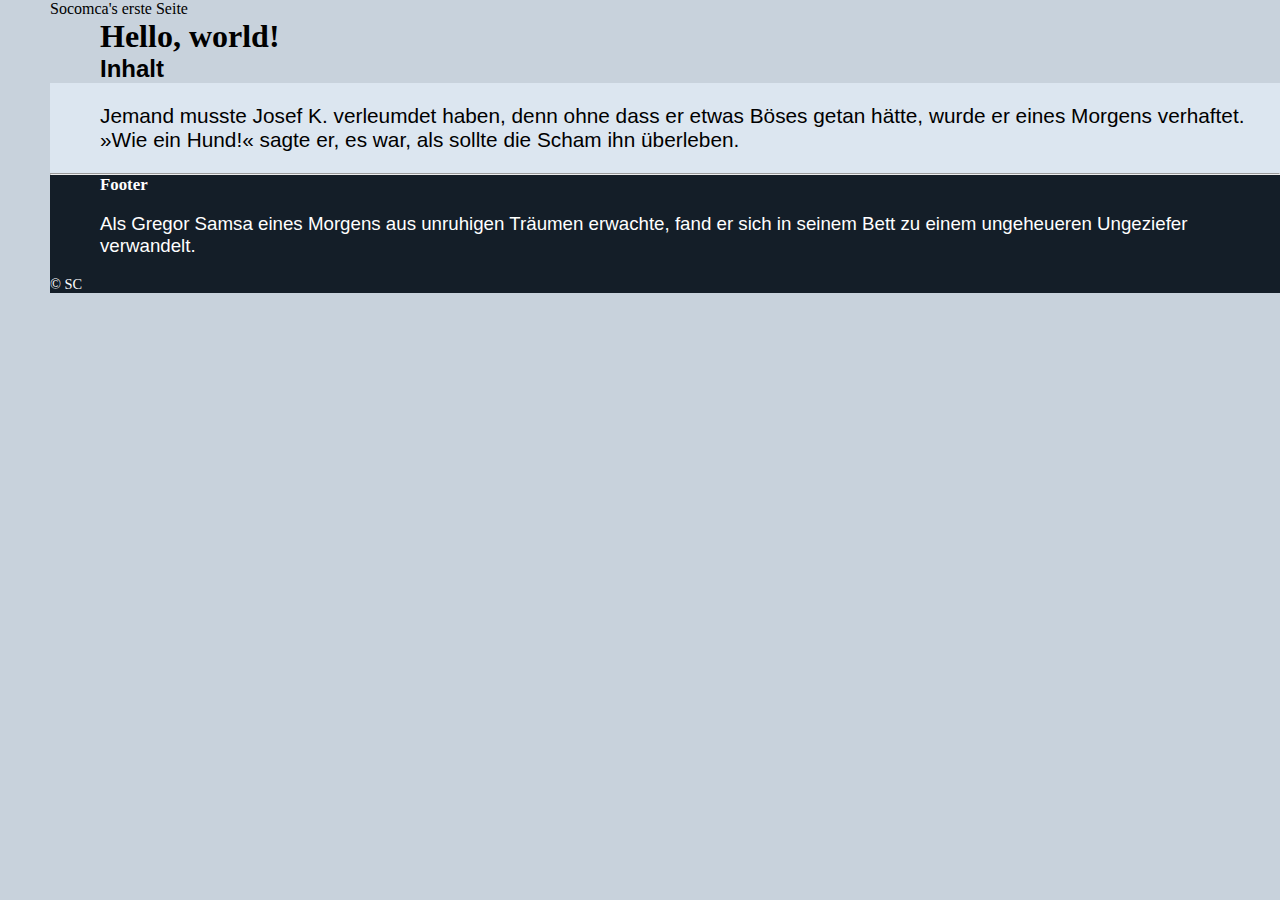
<file: index.html>
<!DOCTYPE html>
<html lang="de">
<head>
        <titel>Socomca's erste Seite</titel>
    
    <style>
        
        *{
            margin: 0;
            padding: 0;
            box-sizing:border-box;
        }
        
        body{
            background-color:rgb(200,210,220);
            padding-left: 50px;
        }  
        p{
            font-size:1.3em;
            padding: 1em;
            
            
        }
        
        
        h1,h2,h3,h4,h5,h6,
        p {
            padding-left: 50px;            
        }
        
        main p {
            background-color:rgb(220,230,240);
                
        }
        
        h2,p {
           font-family: Arial; 
        }
        
        footer {
            color:#fff;
            background-color:rgb(20,30,40);
            font-size:0.9em;
        }
           
                
    </style>
    
</head>
 
<body>
    
    <header>
            <h1>Hello, world!</h1>
    </header>
        <main>
        <h2>Inhalt</h2>
    <p>
        Jemand musste Josef K. verleumdet haben, denn ohne dass er etwas Böses getan hätte, wurde er eines Morgens verhaftet. »Wie ein Hund!« sagte er, es war, als sollte die Scham ihn überleben.
        </p> 
        
       
        </main>
    
    <hr>
    
    <footer> 
        <h3>Footer</h3>
        
        <p>
        Als Gregor Samsa eines Morgens aus unruhigen Träumen erwachte, fand er sich in seinem Bett zu einem ungeheueren Ungeziefer verwandelt.
        </p>
        
        &copy; SC
    </footer>
    
</body>
</html>
</file>
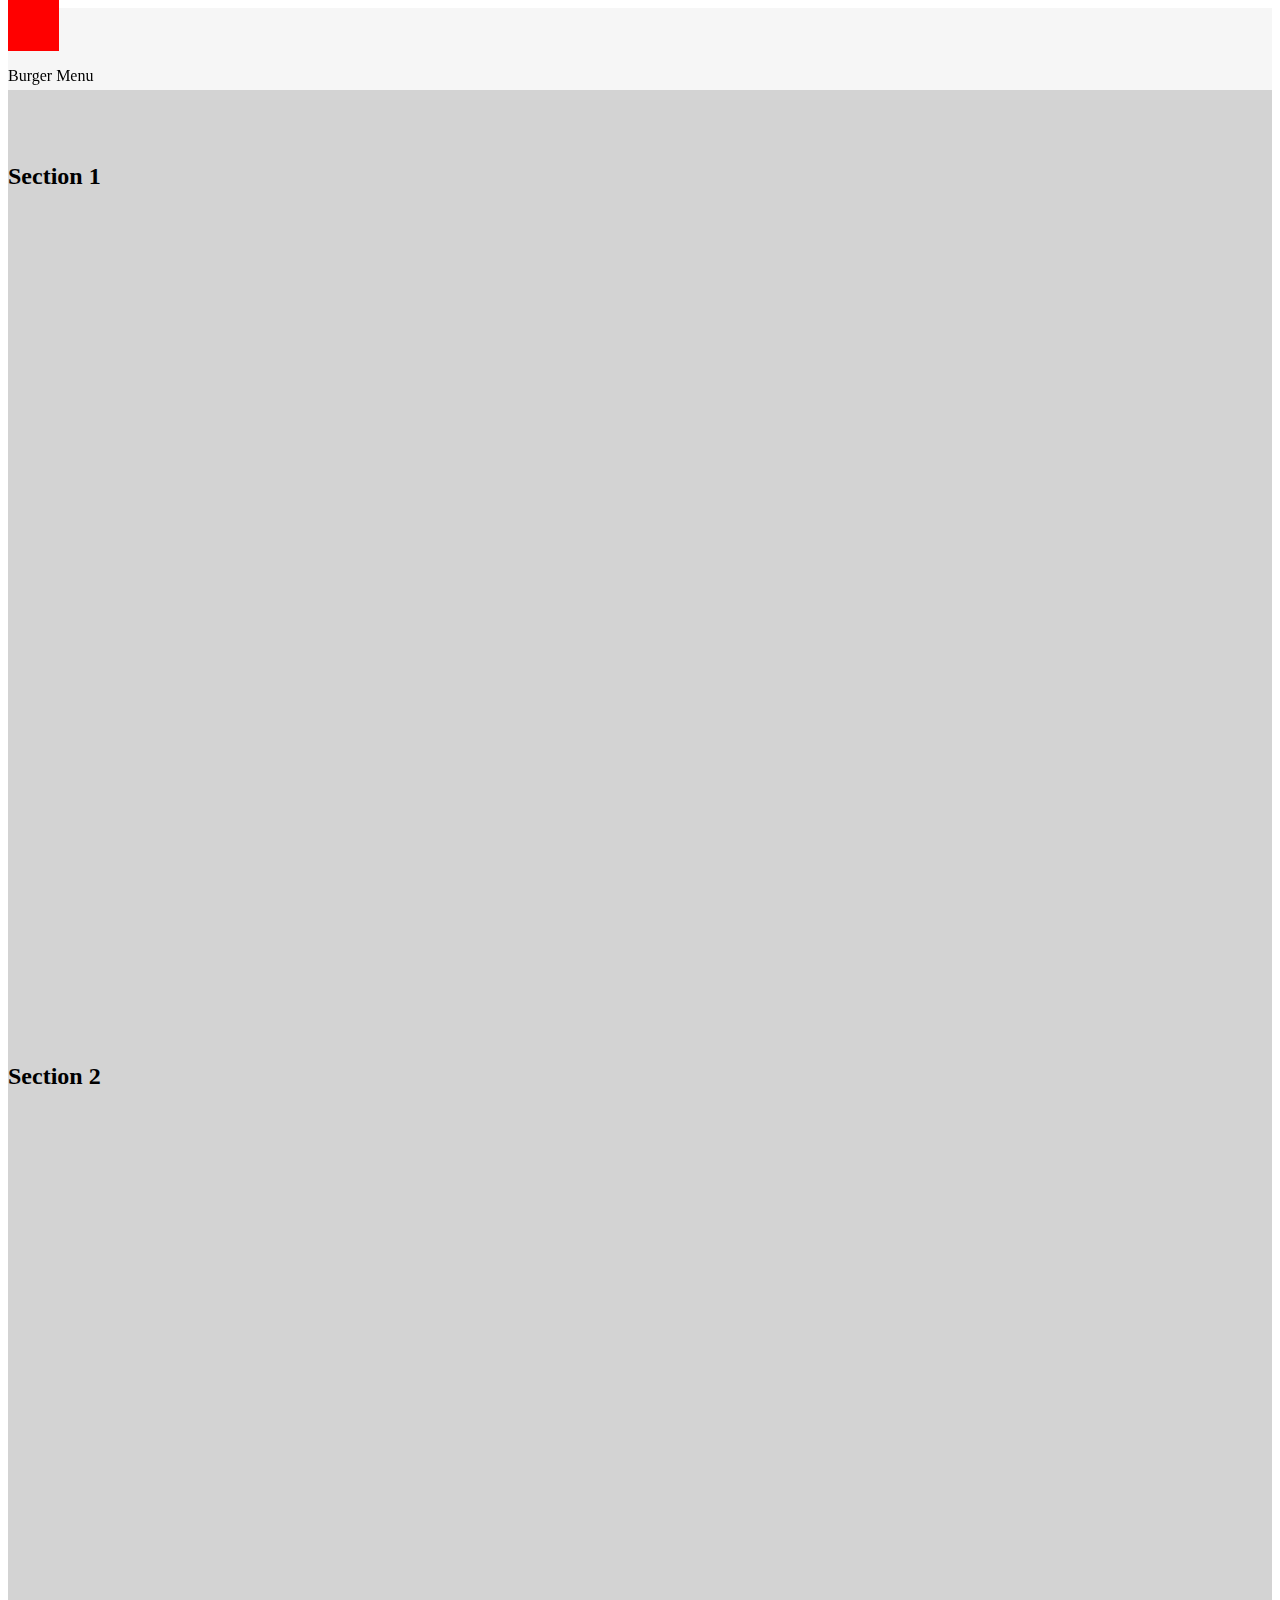
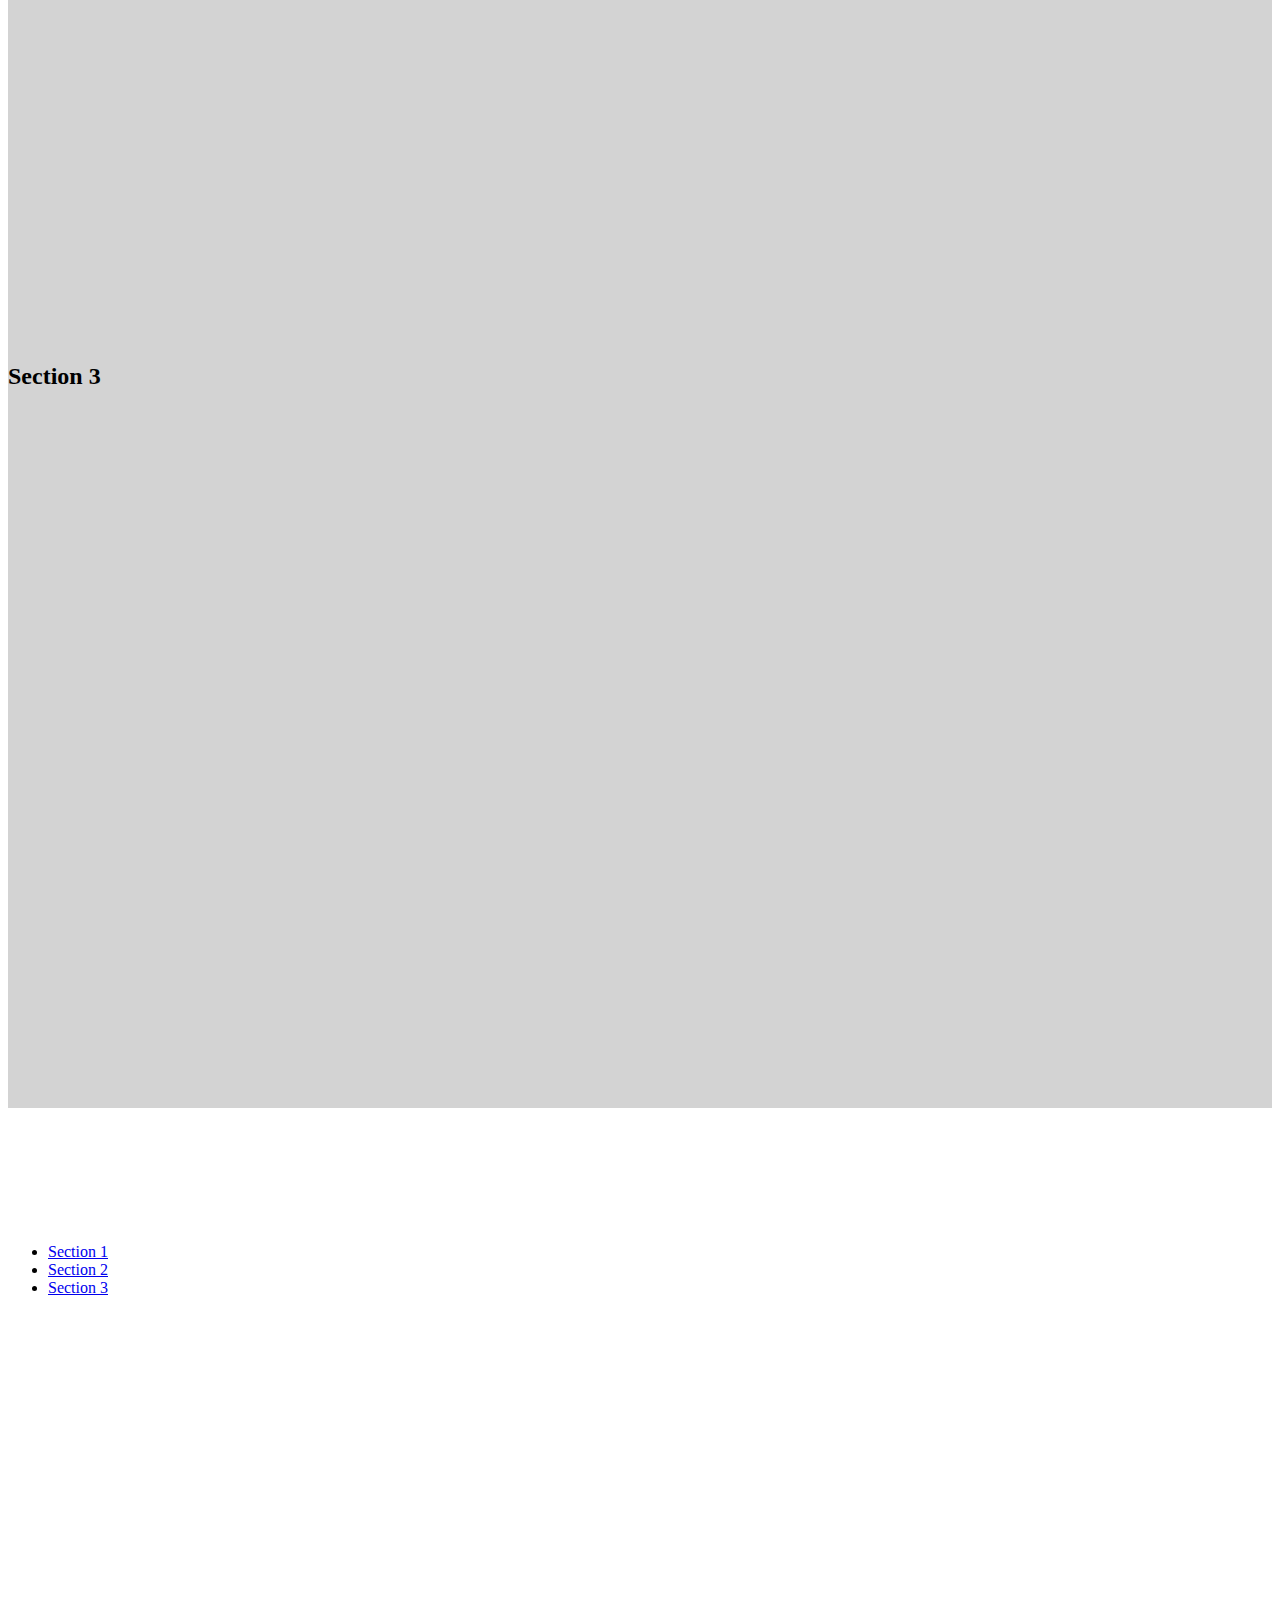
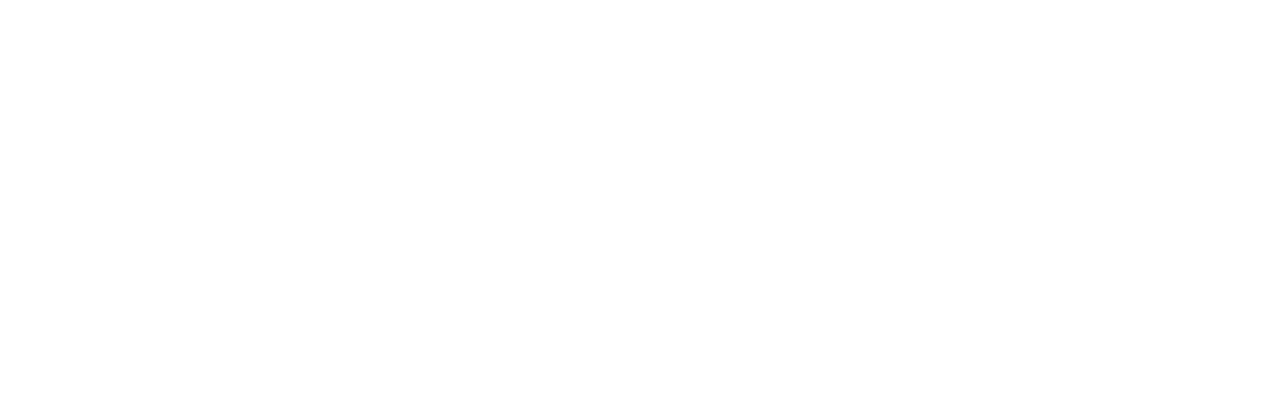
<file: mobile menu ohne java/index.html>
<!DOCTYPE html>
	<html>
	<head>
	<title>Mobile menu without JavaScript (experimental)</title>
	
	<style>
	
	#top-nav {
	height: 10vh;
	position: fixed;
	top: 0;
	background-color: rgba(255,255,255,0.8);
	width: 100%;
	}
	
	section {
	padding-top: 15vh;
	height: 85vh;
	background-color: lightgrey; 
	}
	
	#bottom-nav {
	margin-top: 15vh;
	height: 85vh;
	}
	
	#top-nav div {
	background-color: red;
	width: 4vw;
	height: 4vw;
	}
	
	
	</style>
	</head>
	<body>
	
	<nav id="top-nav"><a href="#bottom-nav"><div></div></a><p>Burger Menu</p></nav>
	
	<main>
	<section id="section1">
	<h2>Section 1</h2>
	</section>
	
	<section id="section2">
	<h2>Section 2</h2> 
	</section>
	
	<section id="section3">
	<h2>Section 3</h2> 
	</section>
	
	</main>
	
	<nav id="bottom-nav">
	<ul>
	<li><a href="#section1">Section 1</a></li>

	<li><a href="#section2">Section 2</a></li>

	<li><a href="#section3">Section 3</a></li> 

	</ul>
	
	</nav>
	
	</body>
	</html>
</file>
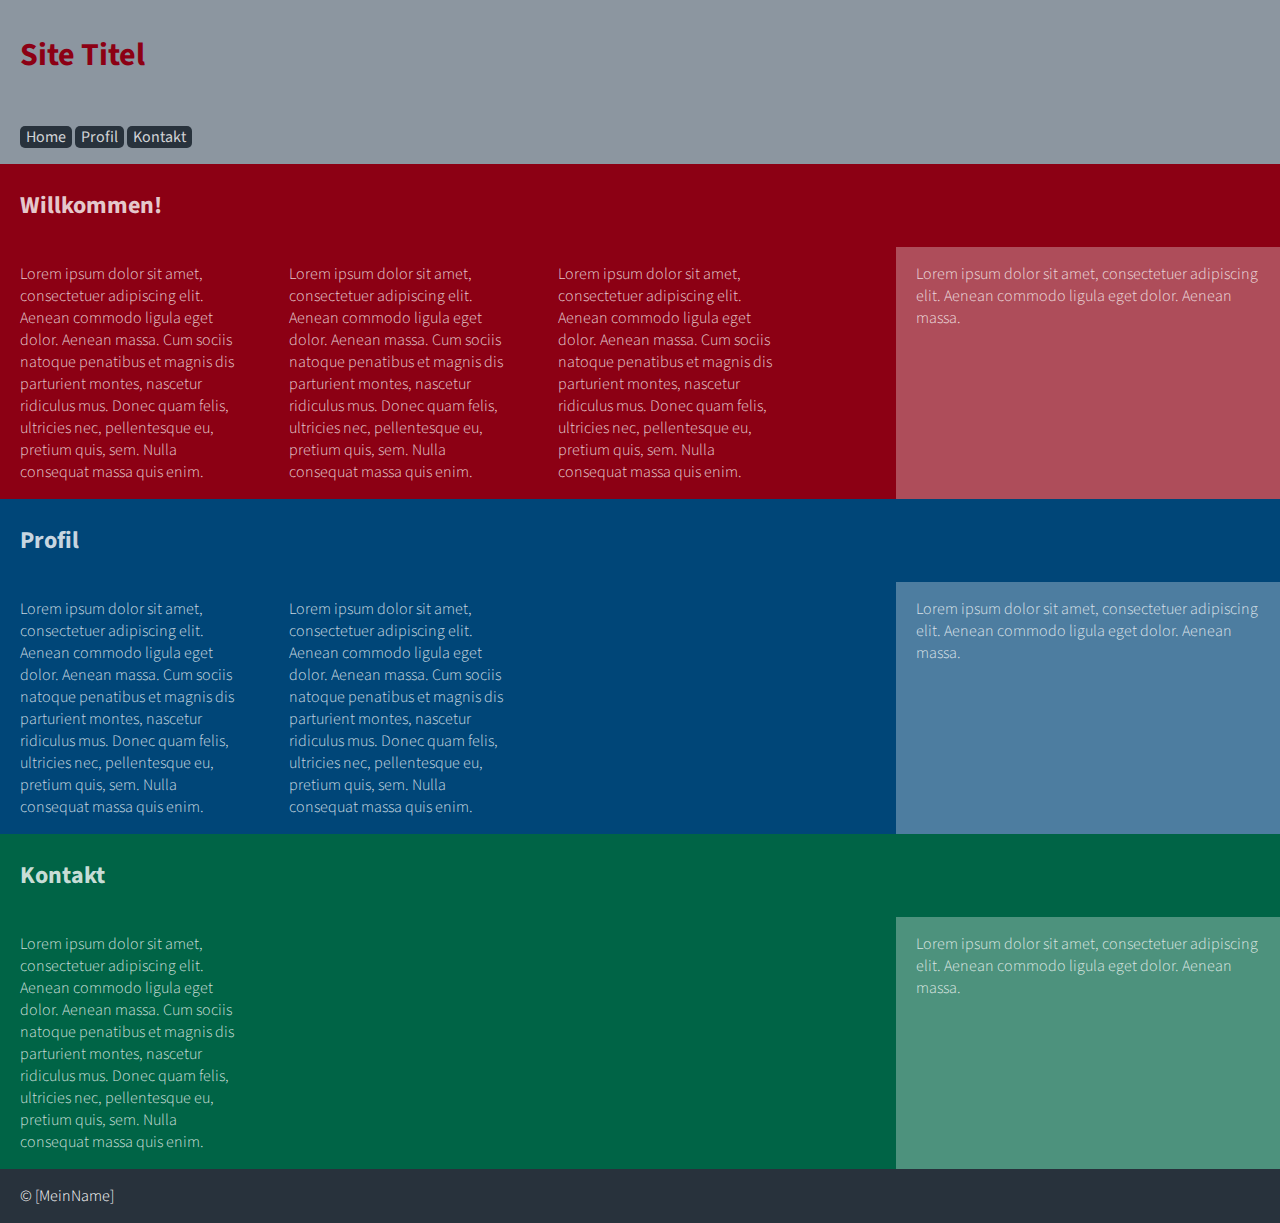
<file: my-wordpress-theme-enno/index.html>
<!--
Index File für Ennos 'My Wordpress Theme'.
Übung im Rahmen des Kurses Software Entwickler: WordPress
Autor: Enno Hyttrek
Version: i.1.0.1.1, 190829, 14:30
-->

<!DOCTYPE html>
<html lang="de">
    <head>
        <meta charset="utf-8">
        <meta name="viewport" content="width=device-width, initial-scale=1">
        
        <title>My WordPress Theme</title>
        <link rel="stylesheet" href="style.css">
    </head>

    <body>
        <header>
            <h1>Site Titel</h1>
            <div class="burger-wrapper"><i class="fas fa-bars"></i></div>
            <nav id="main-nav"> <!--(id added i.1.0.1.1 Ehy) -->
            <ul>
                <li><a href="#">Home</a></li>
                <li><a href="#">Profil</a></li>   
                <li><a href="#">Kontakt</a></li>                  
            </ul>
            </nav>
        </header>
        
        <main>
            <article class="home">
                <h2>Willkommen!</h2>
                <div class="section-aside-wrapper"> <!--(wrappers added i.1.0.1.1 Ehy) -->
                    <section class="flex-container article-content">
                        <p>
                        Lorem ipsum dolor sit amet, consectetuer adipiscing elit. Aenean commodo ligula eget dolor. Aenean massa. Cum sociis natoque penatibus et magnis dis parturient montes, nascetur ridiculus mus. Donec quam felis, ultricies nec, pellentesque eu, pretium quis, sem. Nulla consequat massa quis enim.    
                        </p>
                        <p>
                        Lorem ipsum dolor sit amet, consectetuer adipiscing elit. Aenean commodo ligula eget dolor. Aenean massa. Cum sociis natoque penatibus et magnis dis parturient montes, nascetur ridiculus mus. Donec quam felis, ultricies nec, pellentesque eu, pretium quis, sem. Nulla consequat massa quis enim.    
                        </p>
                        <p>
                        Lorem ipsum dolor sit amet, consectetuer adipiscing elit. Aenean commodo ligula eget dolor. Aenean massa. Cum sociis natoque penatibus et magnis dis parturient montes, nascetur ridiculus mus. Donec quam felis, ultricies nec, pellentesque eu, pretium quis, sem. Nulla consequat massa quis enim.    
                        </p>

                    </section>
                    <aside class="article-sidebar">
                        <p>
                        Lorem ipsum dolor sit amet, consectetuer adipiscing elit. Aenean commodo ligula eget dolor. Aenean massa.    
                        </p>
                    </aside>
                </div><!--.section-aside-wrapper -->
            </article>
            
            <article class="profil">
                <h2>Profil</h2>
               <div class="section-aside-wrapper">                
                <section class="flex-container article-content">
                    <p>
                    Lorem ipsum dolor sit amet, consectetuer adipiscing elit. Aenean commodo ligula eget dolor. Aenean massa. Cum sociis natoque penatibus et magnis dis parturient montes, nascetur ridiculus mus. Donec quam felis, ultricies nec, pellentesque eu, pretium quis, sem. Nulla consequat massa quis enim.    
                    </p>
                                        <p>
                    Lorem ipsum dolor sit amet, consectetuer adipiscing elit. Aenean commodo ligula eget dolor. Aenean massa. Cum sociis natoque penatibus et magnis dis parturient montes, nascetur ridiculus mus. Donec quam felis, ultricies nec, pellentesque eu, pretium quis, sem. Nulla consequat massa quis enim.    
                    </p>
                
                </section>
                <aside class="article-sidebar">
                    <p>
                    Lorem ipsum dolor sit amet, consectetuer adipiscing elit. Aenean commodo ligula eget dolor. Aenean massa.    
                    </p>
                </aside>
              </div><!--.section-aside-wrapper -->                  
            </article>   
            
            <article class="kontakt">
                <h2>Kontakt</h2>
               <div class="section-aside-wrapper">                
                <section class="flex-container article-content">
                    <p>
                    Lorem ipsum dolor sit amet, consectetuer adipiscing elit. Aenean commodo ligula eget dolor. Aenean massa. Cum sociis natoque penatibus et magnis dis parturient montes, nascetur ridiculus mus. Donec quam felis, ultricies nec, pellentesque eu, pretium quis, sem. Nulla consequat massa quis enim.    
                    </p>

                
                </section>
                <aside class="article-sidebar">
                    <p>
                    Lorem ipsum dolor sit amet, consectetuer adipiscing elit. Aenean commodo ligula eget dolor. Aenean massa.    
                    </p>
                </aside>
              </div><!--.section-aside-wrapper -->                    
            </article>            
        </main>
        
        <footer>
            <p>&copy; [MeinName]</p>
        </footer>
    </body>    
</html>
</file>
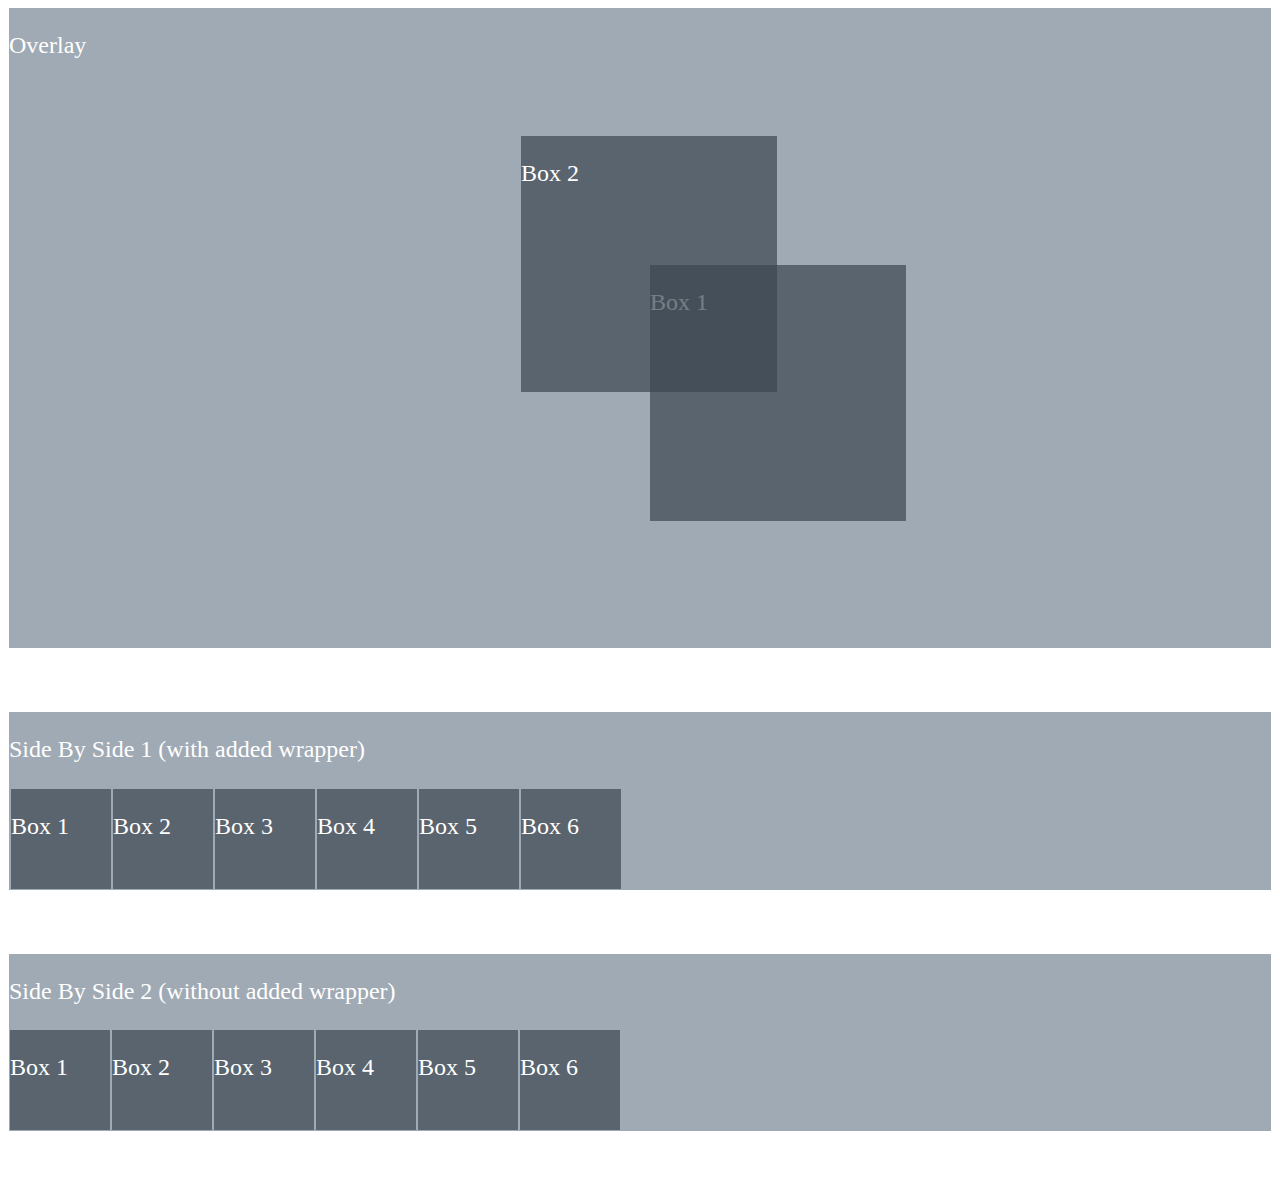
<file: boxen/box.html>
<!DOCTYPE html>
<html lang="de">
    <head>
    <title>Position Boxes</title>
        
    <style>
        
        body {
            font-size: 1.5em;
        }
        
        div {
            margin: 1px;
            color: #fff;
        }
        
        p {
            margin: 0;
            padding: 1em 0;
        }
        
        .box {
        background-color: rgba(60,70,80,0.7);
        width: 20vw;
        height: 20vw;
        }
        
        .container {
          background-color: rgb(160,170,180);  
        margin-bottom: 5vw;    
        }
        
        
/*
Overlay
*/      
        .overlay {
            position: relative;
            height: 50vw;
        }
        
        .overlay .box,
        .overlay p {
            position: absolute;
        }
        
        .overlay .box-1 {
            z-index: 10;
            left: 50vw;
            top: 20vw;            
        }        
        
        .overlay .box-2 {
            z-index: 11;
            margin: 10vw 0 0 40vw;
        }    
        
        
/*
Side By Side 1 (with added wrapper)
*/        
        
        .flex-wrapper {
            display: flex;
            flex-wrap: wrap;
        }
        
        .side-by-side .box {
            width: 100px;
            height: 100px;
        }
        
/*
Side By Side 2 (without added wrapper)
*/          
        
        .side-by-side-2 {
        display: flex;
        flex-wrap: wrap;
        }
        
        .side-by-side-2 p {
            width: 100%;
        }
        
    </style>    
        

        
    </head>
    
    <body>
        
        <div class="container overlay">
            <p>Overlay</p>
            
            <div class="box box-1">
                <p>Box 1</p>
            </div>
        
            <div class="box box-2">
                <p>Box 2</p>            
            </div>
        
        </div>
        
        
        <div class="container side-by-side side-by-side-1">
            <p>Side By Side 1 (with added wrapper)</p>
            
            <div class="flex-wrapper">
                <div class="box box-1">
                    <p>Box 1</p>                
                </div>

                <div class="box box-2">
                    <p>Box 2</p>            
                </div>
                <div class="box box-1">
                    <p>Box 3</p>                
                </div>

                <div class="box box-2">
                    <p>Box 4</p>            
                </div> 
                <div class="box box-1">
                    <p>Box 5</p>                
                </div>

                <div class="box box-2">
                    <p>Box 6</p>            
                </div>                
            </div><!--.flex-wrapper -->    
        
        </div>        
        
<div class="container side-by-side side-by-side-2">
            <p>Side By Side 2 (without added wrapper)</p>
            

                <div class="box box-1">
                    <p>Box 1</p>                
                </div>

                <div class="box box-2">
                    <p>Box 2</p>            
                </div>
                <div class="box box-1">
                    <p>Box 3</p>                
                </div>

                <div class="box box-2">
                    <p>Box 4</p>            
                </div> 
                <div class="box box-1">
                    <p>Box 5</p>                
                </div>

                <div class="box box-2">
                    <p>Box 6</p>            
                </div>                
   
        
        </div>                
    
    
    </body>
    
</html>
</file>
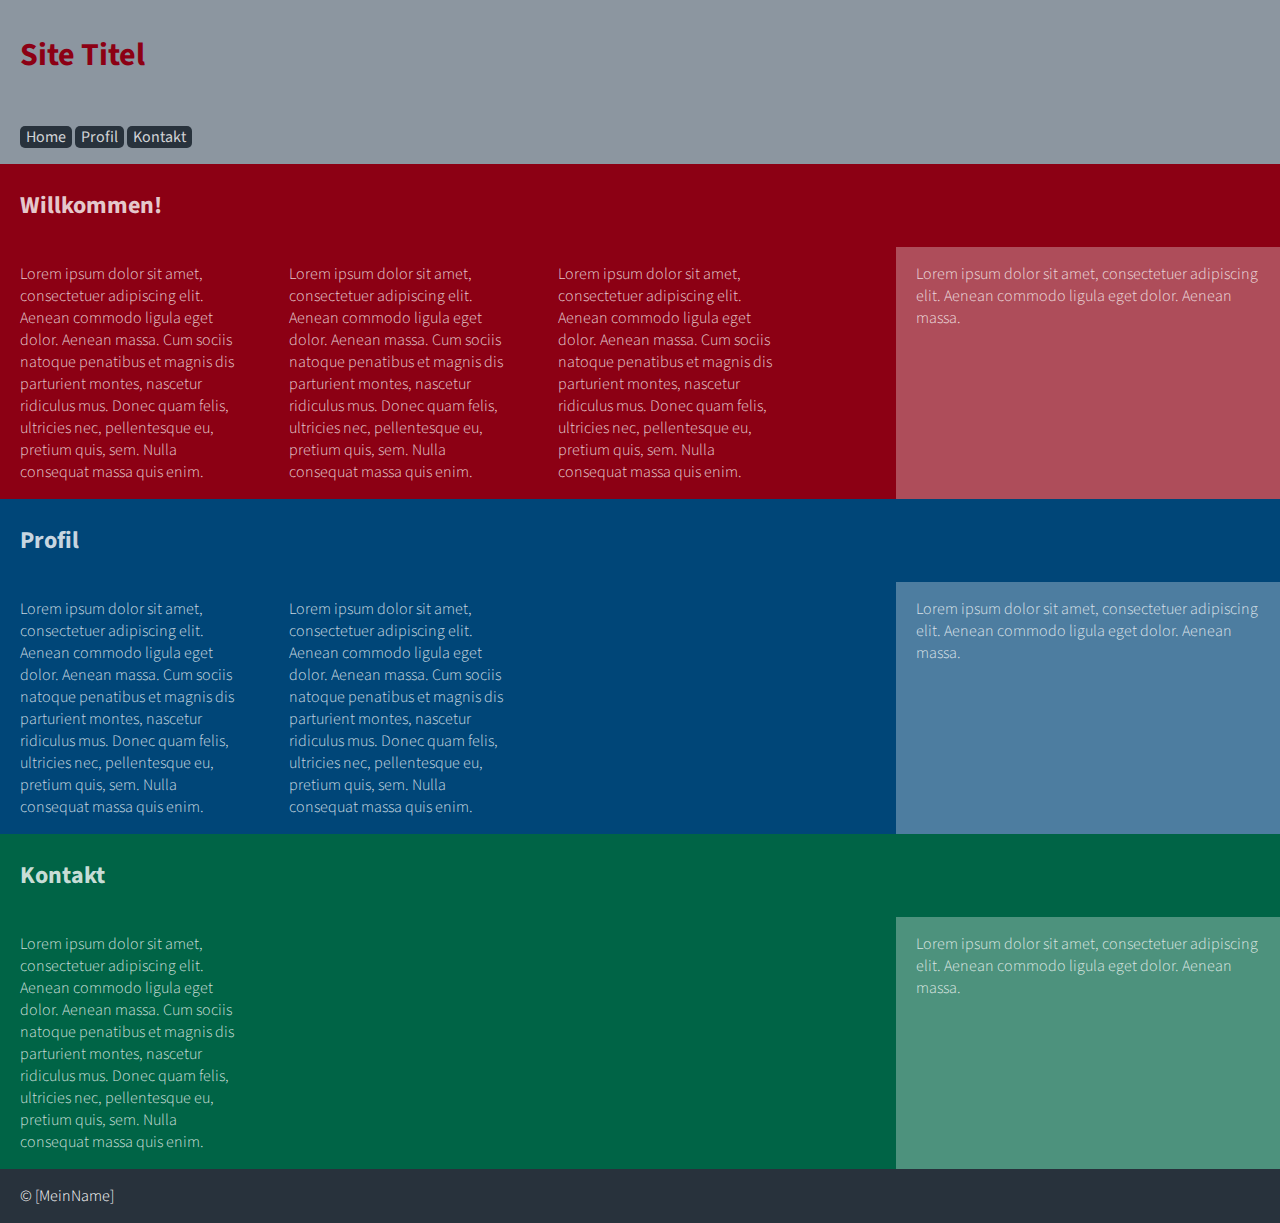
<file: my-wordpress-theme-enno/Template.html.html>
<!--
Index File für Ennos 'My Wordpress Theme'.
Übung im Rahmen des Kurses Software Entwickler: WordPress
Autor: Enno Hyttrek
Version: i.1.0.1.1, 190829, 14:30
-->

<!DOCTYPE html>
<html lang="de">
    <head>
        <meta charset="utf-8">
        <meta name="viewport" content="width=device-width, initial-scale=1">
        
        <title>My WordPress Theme</title>
        <link rel="stylesheet" href="style.css">
    </head>

    <body>
        <header>
            <h1>Site Titel</h1>
            <nav id="main-nav"> <!--(id added i.1.0.1.1 Ehy) -->
            <ul>
                <li><a href="#">Home</a></li>
                <li><a href="#">Profil</a></li>   
                <li><a href="#">Kontakt</a></li>                  
            </ul>
            </nav>
        </header>
        
        <main>
            <article class="home">
                <h2>Willkommen!</h2>
                <div class="section-aside-wrapper"> <!--(wrappers added i.1.0.1.1 Ehy) -->
                    <section class="flex-container article-content">
                        <p>
                        Lorem ipsum dolor sit amet, consectetuer adipiscing elit. Aenean commodo ligula eget dolor. Aenean massa. Cum sociis natoque penatibus et magnis dis parturient montes, nascetur ridiculus mus. Donec quam felis, ultricies nec, pellentesque eu, pretium quis, sem. Nulla consequat massa quis enim.    
                        </p>
                        <p>
                        Lorem ipsum dolor sit amet, consectetuer adipiscing elit. Aenean commodo ligula eget dolor. Aenean massa. Cum sociis natoque penatibus et magnis dis parturient montes, nascetur ridiculus mus. Donec quam felis, ultricies nec, pellentesque eu, pretium quis, sem. Nulla consequat massa quis enim.    
                        </p>
                        <p>
                        Lorem ipsum dolor sit amet, consectetuer adipiscing elit. Aenean commodo ligula eget dolor. Aenean massa. Cum sociis natoque penatibus et magnis dis parturient montes, nascetur ridiculus mus. Donec quam felis, ultricies nec, pellentesque eu, pretium quis, sem. Nulla consequat massa quis enim.    
                        </p>

                    </section>
                    <aside class="article-sidebar">
                        <p>
                        Lorem ipsum dolor sit amet, consectetuer adipiscing elit. Aenean commodo ligula eget dolor. Aenean massa.    
                        </p>
                    </aside>
                </div><!--.section-aside-wrapper -->
            </article>
            
            <article class="profil">
                <h2>Profil</h2>
               <div class="section-aside-wrapper">                
                <section class="flex-container article-content">
                    <p>
                    Lorem ipsum dolor sit amet, consectetuer adipiscing elit. Aenean commodo ligula eget dolor. Aenean massa. Cum sociis natoque penatibus et magnis dis parturient montes, nascetur ridiculus mus. Donec quam felis, ultricies nec, pellentesque eu, pretium quis, sem. Nulla consequat massa quis enim.    
                    </p>
                                        <p>
                    Lorem ipsum dolor sit amet, consectetuer adipiscing elit. Aenean commodo ligula eget dolor. Aenean massa. Cum sociis natoque penatibus et magnis dis parturient montes, nascetur ridiculus mus. Donec quam felis, ultricies nec, pellentesque eu, pretium quis, sem. Nulla consequat massa quis enim.    
                    </p>
                
                </section>
                <aside class="article-sidebar">
                    <p>
                    Lorem ipsum dolor sit amet, consectetuer adipiscing elit. Aenean commodo ligula eget dolor. Aenean massa.    
                    </p>
                </aside>
              </div><!--.section-aside-wrapper -->                  
            </article>   
            
            <article class="kontakt">
                <h2>Kontakt</h2>
               <div class="section-aside-wrapper">                
                <section class="flex-container article-content">
                    <p>
                    Lorem ipsum dolor sit amet, consectetuer adipiscing elit. Aenean commodo ligula eget dolor. Aenean massa. Cum sociis natoque penatibus et magnis dis parturient montes, nascetur ridiculus mus. Donec quam felis, ultricies nec, pellentesque eu, pretium quis, sem. Nulla consequat massa quis enim.    
                    </p>

                
                </section>
                <aside class="article-sidebar">
                    <p>
                    Lorem ipsum dolor sit amet, consectetuer adipiscing elit. Aenean commodo ligula eget dolor. Aenean massa.    
                    </p>
                </aside>
              </div><!--.section-aside-wrapper -->                    
            </article>            
        </main>
        
        <footer>
            <p>&copy; [MeinName]</p>
        </footer>
    </body>    
</html>
</file>
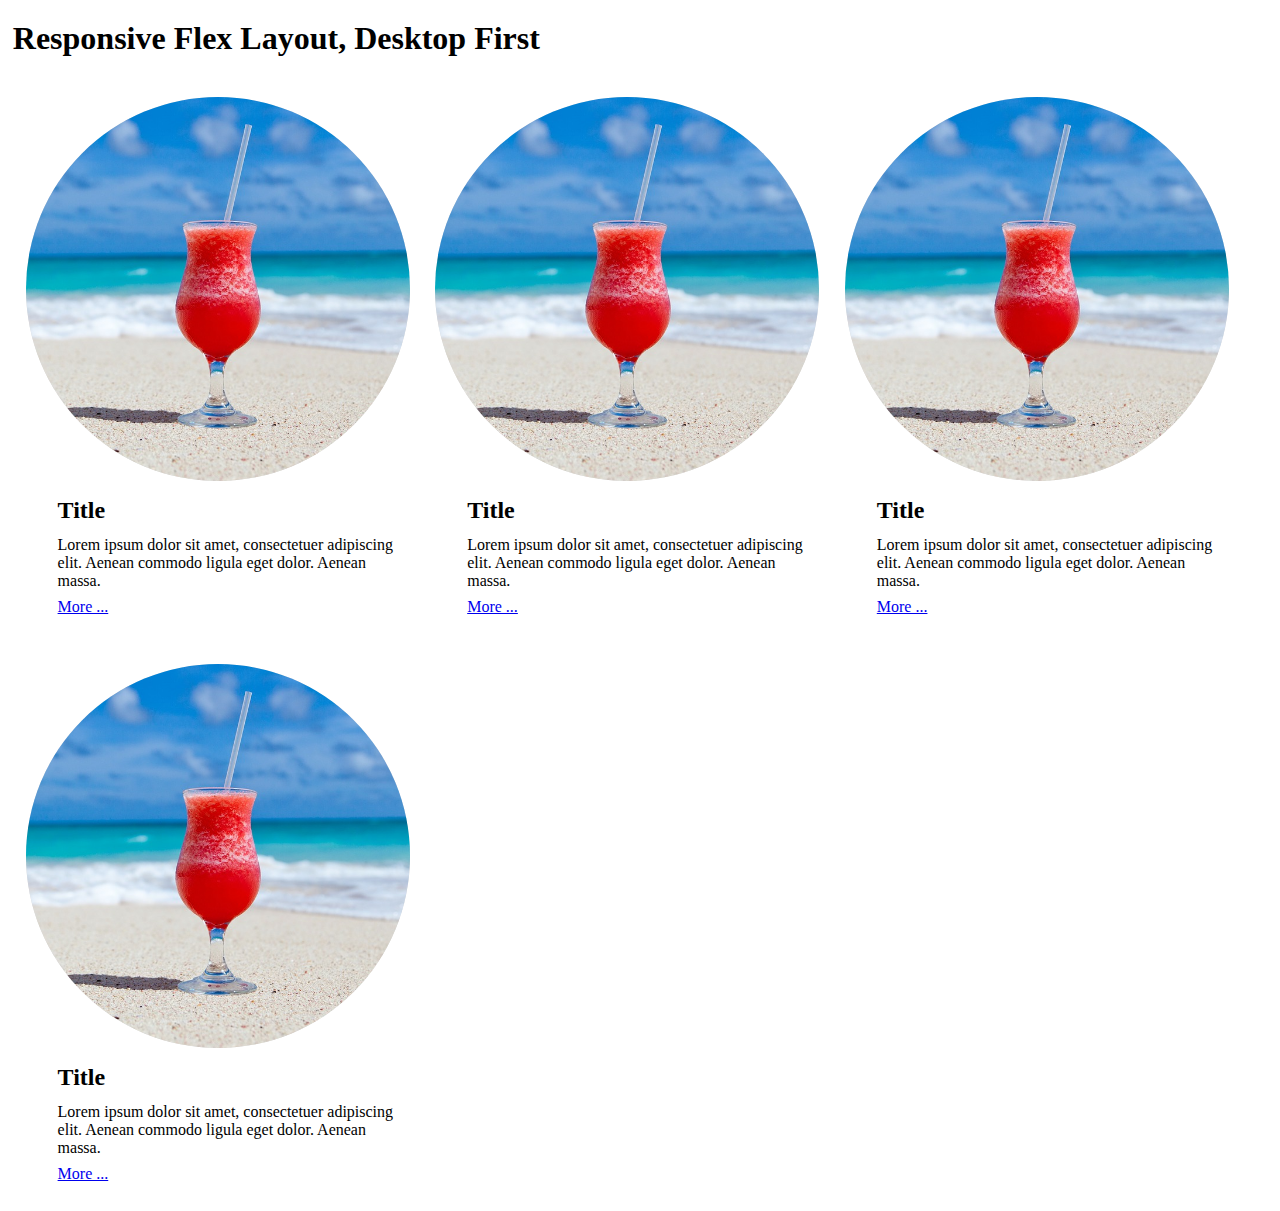
<file: rund frame flex/image rund frame flex.html>
<!DOCTYPE html>

<html lang="de">
    <head>
        <meta name="viewport" content="width=device-width, initial-scale=1">
        <title>Images in a Round Frame</title>

        <style>
            
            * {
                margin: 0;
                padding: 0;
                box-sizing: border-box;
            }
            
            .content-wrapper {
                display: flex;
                flex-wrap: wrap;
                padding: 0 1vw;
            }
            
            
            .img-wrapper {
                position: relative;
                height: 30vw;
                background-color: rgb(220,220,220);
                overflow: hidden;
                border-radius: 50%;
            }
            
            .img-wrapper img {
                position: absolute;

            }
            
            .img-wrapper .img-a-1 {
                width: auto;
                height: 130%;
                left: -23vw;
                top: -4vw;
            }
            
            .img-wrapper,
            .content-module-wrapper {
                width: 30vw;
                width: 30vw;
            }
            
            h1,
            .content-module-wrapper {
                margin: 20px 1vw; 
            }
            
            .info-wrapper {
                padding: 1em 1em 0 2em;
            }
            
            .info-wrapper h2,
            .info-wrapper p {
                padding-bottom: 0.5em;
            }
            
            
            /*
            Responsive Design
            */
            
            @media only screen and (max-width: 850px) {
                
                
                .img-wrapper,
                .content-module-wrapper {
                    width: 40vw;
                    width: 40vw;
                }
                
                .img-wrapper {
                    height: 40vw;
                }    
                
                h1,
                .content-module-wrapper {
                margin: 20px 3.5vw; 
            }
                
                .img-wrapper .img-a-1 {
                width: auto;
                height: 130%;
                left: -30.5vw;
                top: -4vw;
            }
                
                
                
            }
            
            
            @media only screen and (max-width: 600px) {
                
                
                body {
                    font-size: 1.5em;
                }
                
                
                .img-wrapper,
                .content-module-wrapper {
                    width: 90vw;
                    width: 90vw;
                }
                
                .img-wrapper {
                    height: 90vw;
                }    
                
                h1,
                .content-module-wrapper {
                margin: 20px 7.5vw 0 2.5vw; 
            }
                
                .img-wrapper .img-a-1 {
                width: auto;
                height: 130%;
                left: -69vw;
                top: -7vw;
            }  
                
            .info-wrapper {
                padding: 1em 10px 0 10px;
            }                
                
            }            

        </style>
        
    </head>
    
    <body>
        
        <h1>Responsive Flex Layout, Desktop First</h1>
        
        
        <div class="content-wrapper">
            <div class="content-module-wrapper">
                <div class="img-wrapper">
                    <img class="img-a-1" src="img/beach-84533_1280.jpg" alt="Bild eines roten Cocktails am Strand, im Hintergrund das blaue Meer" width="100%">
                </div>    

                <div class="info-wrapper">
                    <h2>Title</h2>

                    <p>
                    Lorem ipsum dolor sit amet, consectetuer adipiscing elit. Aenean commodo ligula eget dolor. Aenean massa. 
                    </p>
                    <p>
                    <a href="#">More ...</a>
                    </p>
                </div>
            </div>

            <div class="content-module-wrapper">
                <div class="img-wrapper">
                    <img class="img-a-1" src="img/beach-84533_1280.jpg" alt="Bild eines roten Cocktails am Strand, im Hintergrund das blaue Meer" width="100%">
                </div>    

                <div class="info-wrapper">
                    <h2>Title</h2>

                    <p>
                    Lorem ipsum dolor sit amet, consectetuer adipiscing elit. Aenean commodo ligula eget dolor. Aenean massa. 
                    </p>
                    <p>
                    <a href="#">More ...</a>
                    </p>
                </div>
            </div>

            <div class="content-module-wrapper">
                <div class="img-wrapper">
                    <img class="img-a-1" src="img/beach-84533_1280.jpg" alt="Bild eines roten Cocktails am Strand, im Hintergrund das blaue Meer" width="100%">
                </div>    

                <div class="info-wrapper">
                    <h2>Title</h2>

                    <p>
                    Lorem ipsum dolor sit amet, consectetuer adipiscing elit. Aenean commodo ligula eget dolor. Aenean massa. 
                    </p>
                    <p>
                    <a href="#">More ...</a>
                    </p>
                </div>
            </div>

            <div class="content-module-wrapper">
                <div class="img-wrapper">
                    <img class="img-a-1" src="img/beach-84533_1280.jpg" alt="Bild eines roten Cocktails am Strand, im Hintergrund das blaue Meer" width="100%">
                </div>    

                <div class="info-wrapper">
                    <h2>Title</h2>

                    <p>
                    Lorem ipsum dolor sit amet, consectetuer adipiscing elit. Aenean commodo ligula eget dolor. Aenean massa. 
                    </p>
                    <p>
                    <a href="#">More ...</a>
                    </p>
                </div>
            </div> 
        </div>    

    </body>
    
</html>
</file>
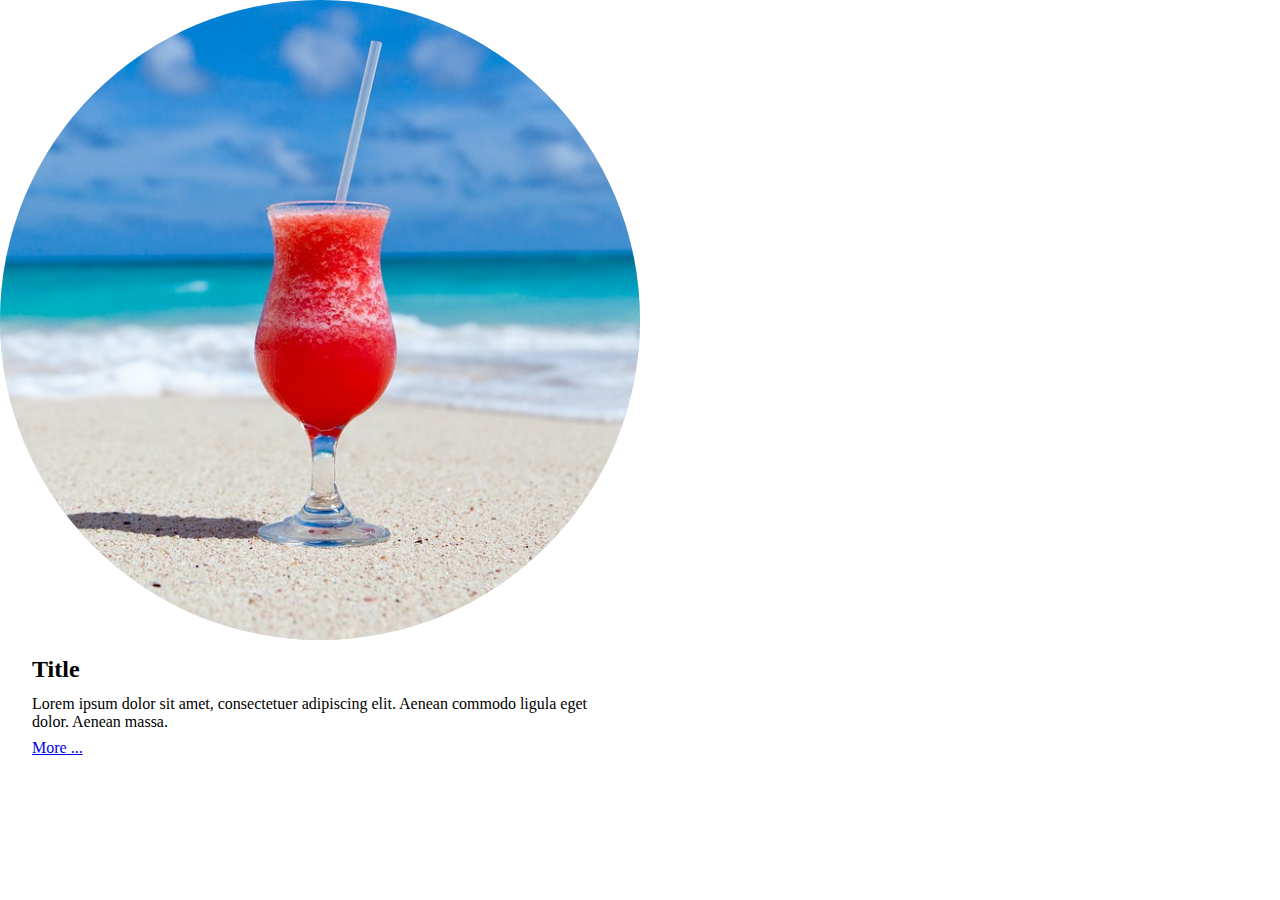
<file: runde boxen/image rund.html>
<!DOCTYPE html>

<html lang="de">
    <head>
    
        <title>Images in a Round Frame</title>

        <style>
            *{
                margin: 0;
                padding: 0;
                box-sizing: 50vw;
            }
            .img-wrapper{
               position:relative;
                width: 50vw;
                height: 50vw;
                background-color: rgb(220,220,220);
                overflow: hidden;
                border-radius: 50%;
              }
            
            .img-wrapper img{
                position:absolute;
                width: auto;
                height: 100%;
                left: -23.5vw;
            }
            
            .img-wrapper .img-a-1{
                width: auto;
                height: 130%;
                left: -38vw;
                top: -7vw;
            } 
            
            .content-module-wrapper{
                /*background-color: pink;*/
                width: 50vw;
            }
            
            .info-wrapper{
                /*background-color: greenyellow;*/
                padding:1em 1em 0 2em;
            }
            
            .info-wrapper h2,
            .info-wrapper p{
                padding-bottom: 0.5em;
            }

        </style>
        
    </head>
    
    <body>
        
        <div class="content-module-wrapper">
            <div class="img-wrapper">
                <img class="img-a-1" src="img/beach-84533_1280.jpg" alt="Bild eines roten Cocktails am Strand, im Hintergrund das blaue Meer" width="100%">
            </div>    

            <div class="info-wrapper">
                <h2>Title</h2>

                <p>
                Lorem ipsum dolor sit amet, consectetuer adipiscing elit. Aenean commodo ligula eget dolor. Aenean massa. 
                </p>
                <p>
                <a href="#">More ...</a>
                </p>
            </div>
        </div>

    </body>
    
</html>
</file>
<file: my-wordpress-theme-enno/style.css>
/*---------------------
Stylesheet für Ennos 'My Wordpress Theme'.
Übung im Rahmen des Kurses Software Entwickler: WordPress
Autor: Enno Hyttrek
Version: s.1.0.1.1, 190829, 14:30
---------------------*/

/*---------------------
Imports
---------------------*/
@import url('https://fonts.googleapis.com/css?family=Source+Sans+Pro:300,300i,400,400i,600,600i&display=swap');

@import url('https://use.fontawesome.com/releases/v5.6.3/css/all.css');


/*---------------------
Reset
---------------------*/

* {
    margin: 0;
    padding: 0;
    box-sizing: border-box;
}


ul {
    list-style-type: none;
}

body {
    font-family: 'Source Sans Pro', 'Helvetica', Arial, sans-serif;
}

a {
    text-decoration: none; /*(added 1.0.1.1 Ehy)*/
}

nav#main-nav ul {
    display: none;
}

/*---------------------
Layout
---------------------*/

.flex-container {
  display: block;
}

.burger-wrapper,
h1,h2,
p,ul {   
    padding: 1em 20px;
}


/*---------------------
Navigation (chapter added 1.0.1.1 Ehy) 
---------------------*/

nav#main-nav {
    
}

nav#main-nav ul {
    
}

nav#main-nav ul li {
    display: inline-block;
    background-color:  rgb(40,50,60);
    border-radius: 5px;
}

nav#main-nav ul li:hover {
    background-color:  rgb(255,128,0);
}

nav#main-nav ul li a {
    color: rgba(255,255,255,0.8);
    padding: 6px 6px 10px 6px;
}

nav#main-nav ul li a:hover {
    color: #fff;
}

/*---------------------
Color & Style
---------------------*/

body {
    background-color: rgb(40,50,60);
    color: #fff;
}

header {
    background-color: rgb(140,150,160); 
    color: rgb(140,0,20); 
}

#header {
    background-image: url(img/golden-4387704_1280.jpg);
    background-size: cover;
    background-position: center;
}

main {
    background-color: #fff; 
    color: rgb(40,50,60); 
}

.home,.profil,.kontakt {
    color: rgba(255,255,255,0.8);
}

.home {
    background-color: rgb(140,0,20);    
}

.profil {
    background-color: rgb(0,70,120);    
}

.kontakt {
    background-color: rgb(0,100,70);    
}

aside {
    background-color: rgba(255,255,255,0.3);    
}

/*---------------------
Typography (chapter added 1.0.1.1 Ehy) 
---------------------*/

p {
 font-weight: 300;   
}


.burger-wrapper {
    font-size: 2em;
}


/*---------------------
Responsive Design -- Mobile First
---------------------*/

@media only screen and (min-width: 600px) {
/**--------
Breakpoint 600px Layout
--------**/

.section-aside-wrapper,    
.flex-container {
  display: flex;
}   
    
.flex-container {
flex-wrap: wrap;    /*(added 1.0.1.1 Ehy)*/
}   
    
    .article-content {
        width: 70%;
    }    
    
    .article-sidebar {
        width: 30%;
    }
    
.article-content p {
    width: 50%; /*(changed 1.0.1.1 Ehy)*/
} 
    
nav#main-nav ul {
    display: block;
}
    
    .burger-wrapper {
        display: none;
    }    
    
    
    
        
}



@media only screen and (min-width: 1024px){ /*(added 1.0.1.1 Ehy)*/
 /**--------
Breakpoint 1024px Layout
--------**/

.article-content p {
    width: 30%;
}      
    
    
}


@media only screen and (min-width: 1440px){ /*(added 1.0.1.1 Ehy)*/
 /**--------
Breakpoint 1440px Layout
--------**/
    
    .article-content {
        width: 80%;
    }    
    
    .article-sidebar {
        width: 20%;
    }    

.article-content p {
    width: 25%;
}      
    
    
}
</file>
